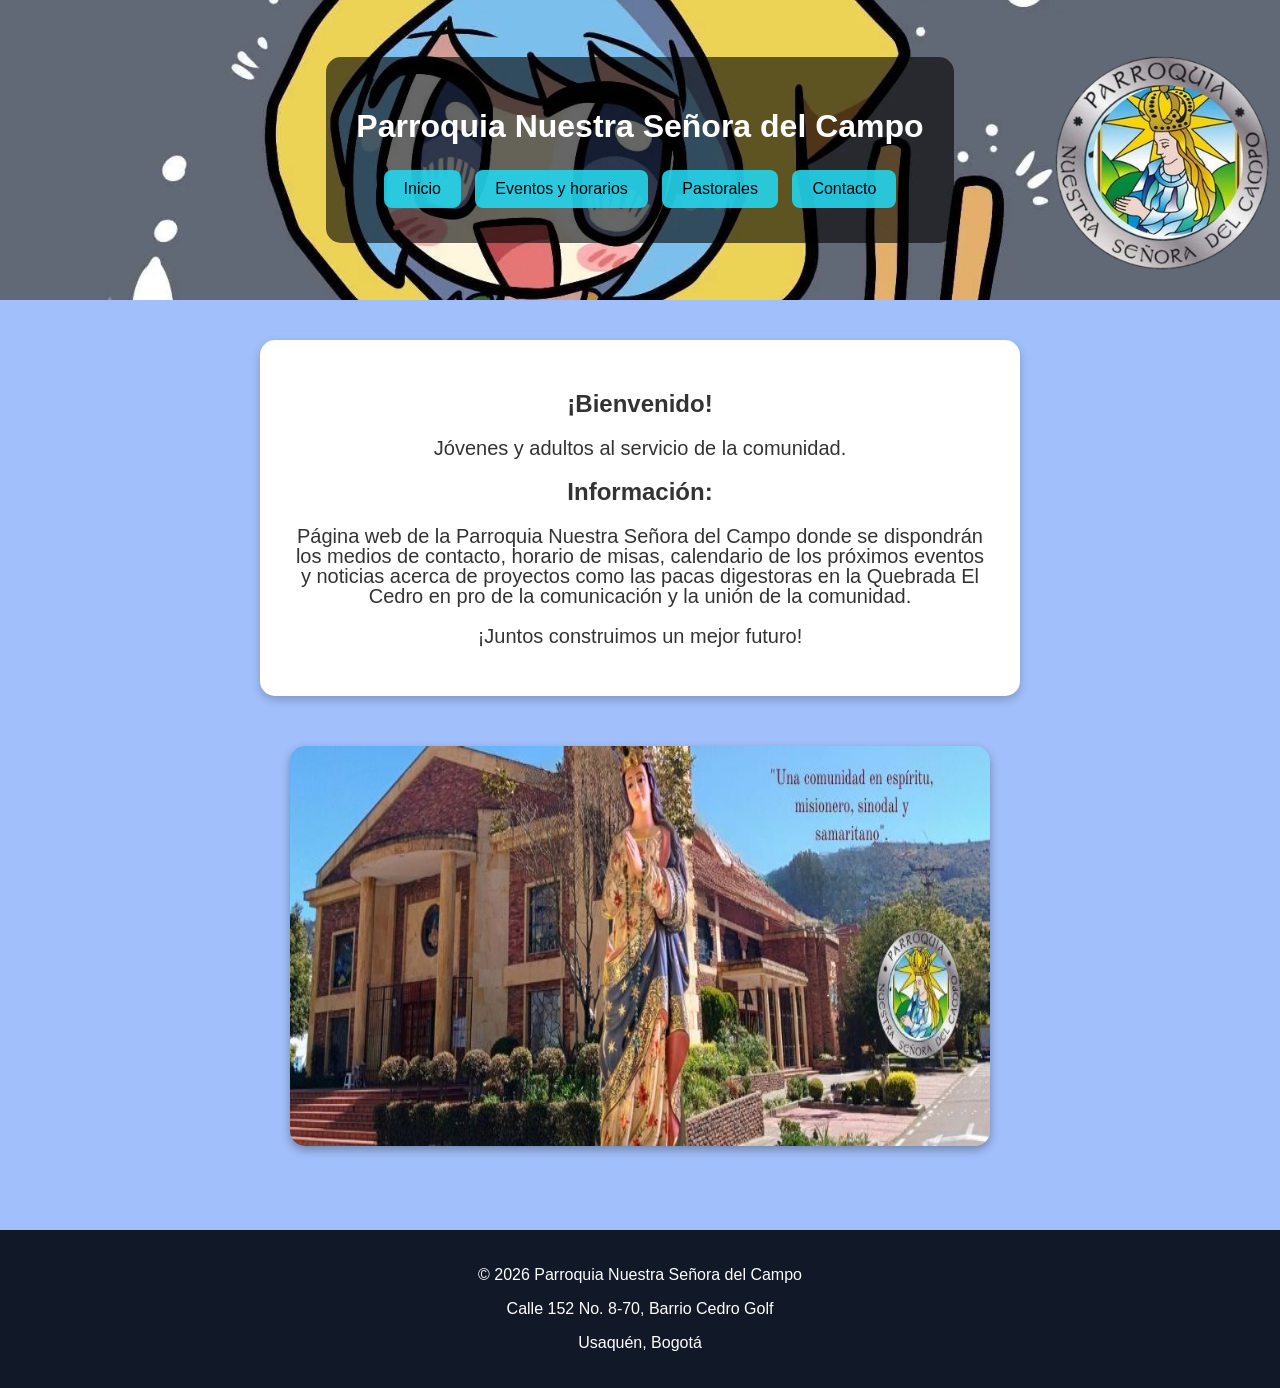
<file: index.html>
<!DOCTYPE html>
<html lang="es">
<head>
    <meta charset="UTF-8">
    <title>Parroquia Nuestra Señora del Campo</title>
    <link rel="stylesheet" href="style.css">
</head>

<body>
 
<header>
    <div class="overlay">
        <h1>Parroquia Nuestra Señora del Campo</h1>

        <nav>
            <a href="index.html">Inicio</a>
            <a href="eventos.html">Eventos y horarios</a>
            <a href="proyectos.html">Pastorales</a>
            <a href="contacto.html">Contacto</a>
        </nav>
    </div>
</header>

<main>
    <section class="bienvenida">
        <div class="cuadro-texto">
            <h2>¡Bienvenido!</h2>
        
            <p>
                Jóvenes y adultos al servicio de la comunidad.
            </p>
        
            <h2>Información:</h2>
             
            <p>
                Página web de la Parroquia Nuestra Señora del Campo donde se dispondrán los medios de contacto,
                horario de misas, calendario de los próximos eventos y noticias acerca de proyectos como las
                pacas digestoras en la Quebrada El Cedro en pro de la comunicación y la unión de la comunidad.
            </p>

            <p>¡Juntos construimos un mejor futuro!</p>



        </div>


        <img src="img/481179340_623775093627806_3157286038232801492_n.jpg" height="400" width="200">


</main>

<footer>
    <p>© 2026 Parroquia Nuestra Señora del Campo</p>
    <p>Calle 152 No. 8-70, Barrio Cedro Golf</p>
    <p>Usaquén, Bogotá</p>
</footer>
    
</body>
</html>
</file>
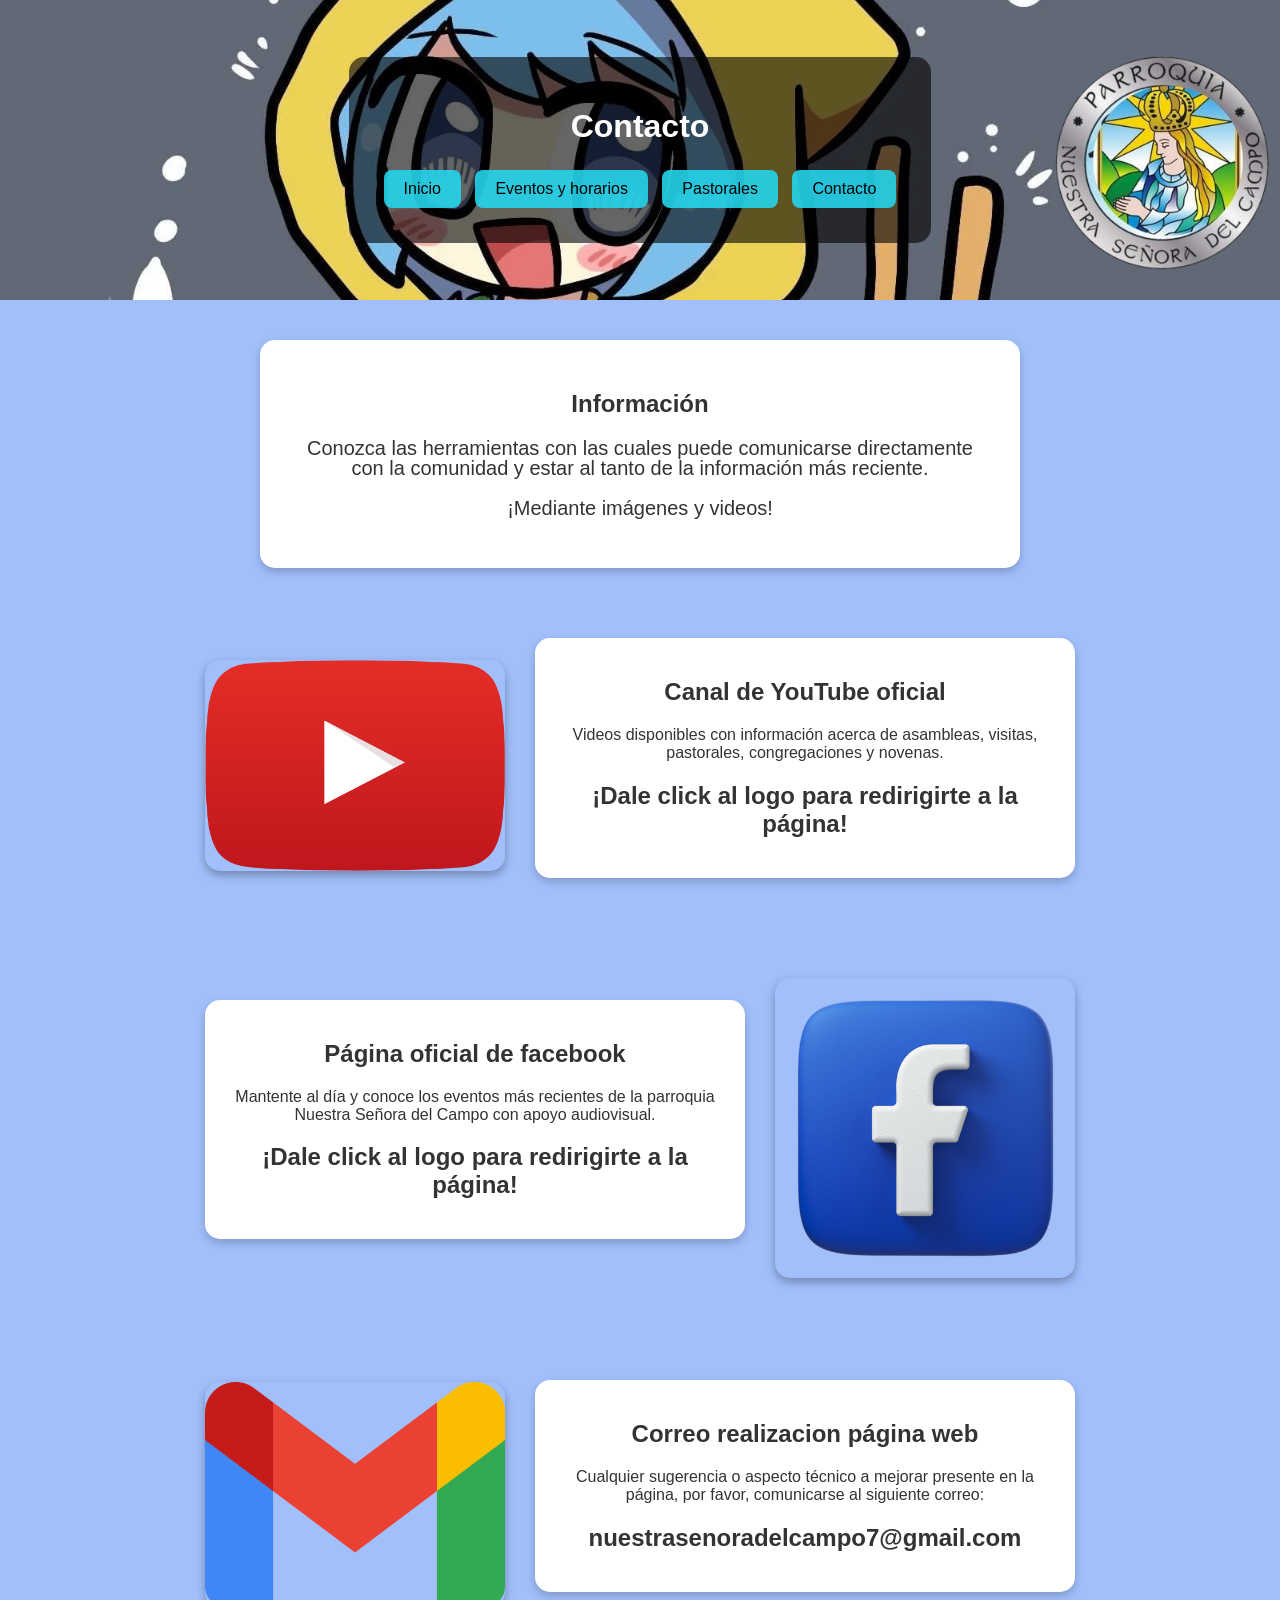
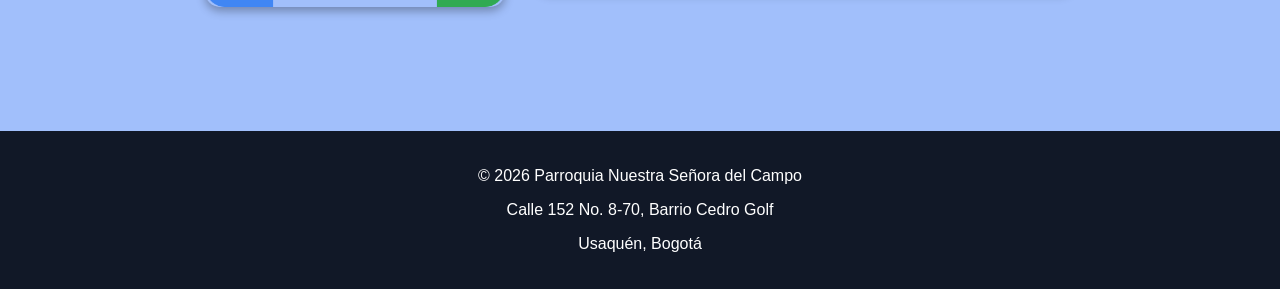
<file: contacto.html>
<!DOCTYPE html>
<html lang="es">
<head>
    <meta charset="UTF-8">
    <title>Contactos</title>
    <link rel="stylesheet" href="style.css">
</head>
<body>

<header>
    <div class="overlay">
        <h1>Contacto</h1> 
        <nav>
            <a href="index.html">Inicio</a>
            <a href="eventos.html">Eventos y horarios</a>
            <a href="proyectos.html">Pastorales</a>
            <a href="contacto.html">Contacto</a>
        </nav>
    </div>
</header>

<main>

    <section class="bienvenida">
        <div class="cuadro-texto">
            <h2>Información</h2>
        
            <p>
                Conozca las herramientas con las cuales puede comunicarse directamente con la comunidad y
                 estar al tanto de la información más reciente.
                <p>¡Mediante imágenes y videos!
                </p>
            </p>


        </div>

        <section class="contenido">
            <a href="https://www.youtube.com/@parroquianuestrasenoradelc1324/videos">
                <img class=img3 
                    src="img/580b57fcd9996e24bc43c545.png" alt="Imagen parroquia">
            </a>
            <div class="texto">
                <h2>Canal de YouTube oficial</h2>
                <p>
                   Videos disponibles con información acerca de asambleas, visitas, pastorales, congregaciones y novenas.
                   <p><h2>¡Dale click al logo para redirigirte a la página!</h2></p>
                </p>
            </div>
        </section>





        <section class="contenido">
            <div class="texto">
                <h2>Página oficial de facebook</h2>
                <p>
                    Mantente al día y conoce los eventos más recientes de la parroquia 
                    Nuestra Señora del Campo con apoyo audiovisual.
                    <p><h2>¡Dale click al logo para redirigirte a la página!</h2></p>
                </p>
            </div>
            <a href="https://www.facebook.com/p/Parroquia-Nuestra-Se%C3%B1ora-Del-Campo-100079859615962/">
                <img class=img2
                     src="img/facebook_logo_icon_257007.webp" alt="Imagen parroquia">
            </a>
            
        </section>






        <section class="contenido">
            <a href="https://workspace.google.com/intl/es-419/gmail/">
                <img class=img1 
                     src="img/Gmail_icon_(2020).svg.png" alt="Imagen parroquia">
            </a>
            <div class="texto">
                <h2>Correo realizacion página web</h2>
        
                <p>
                    Cualquier sugerencia o aspecto técnico a mejorar presente en la página, 
                    por favor, comunicarse al siguiente correo:

                    <p><h2>nuestrasenoradelcampo7@gmail.com</h2></p>
                </p>
            </div>
        </section>



</main>

<footer>
    <p>© 2026 Parroquia Nuestra Señora del Campo</p>
    <p>Calle 152 No. 8-70, Barrio Cedro Golf</p>
    <p>Usaquén, Bogotá</p>
</footer>

</body>
</html>
</file>
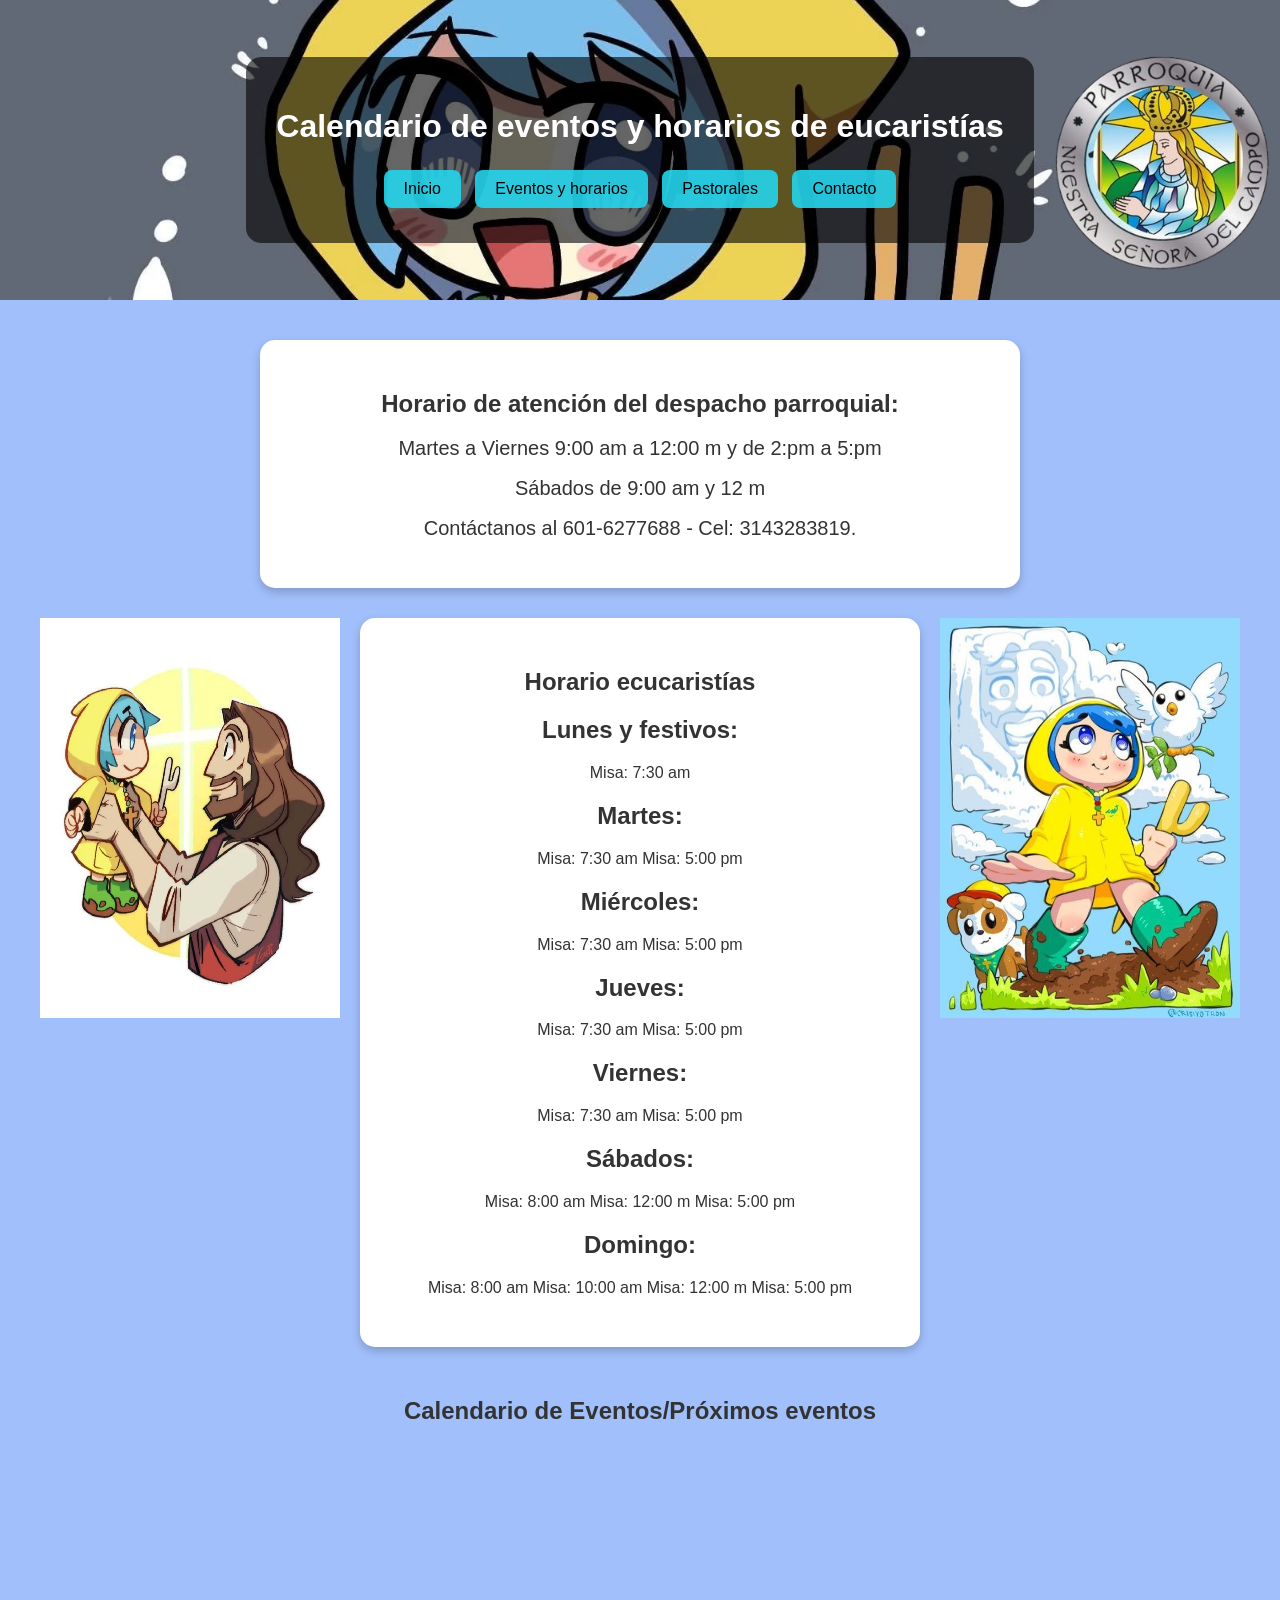
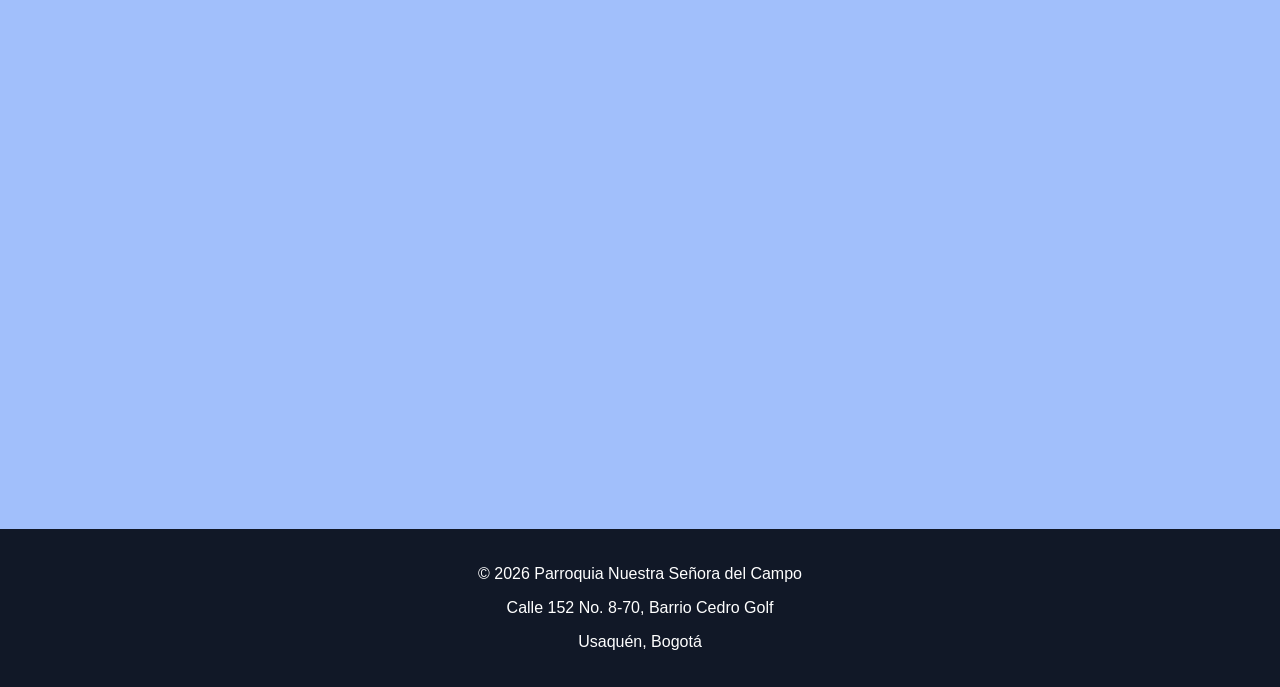
<file: eventos.html>
<!DOCTYPE html>
<html lang="es">
<head>
    <meta charset="UTF-8">
    <title>Eventos y horarios</title>
    <link rel="stylesheet" href="style.css">
</head>
<body>

<header>
    <div class="overlay">
        <h1>Calendario de eventos y horarios de eucaristías</h1>
    
        <nav>
            <a href="index.html">Inicio</a>
            <a href="eventos.html">Eventos y horarios</a>
            <a href="proyectos.html">Pastorales</a>
            <a href="contacto.html">Contacto</a>
        </nav>
    </div>
</header>

<main>

    <section class="bienvenida">
        <div class="cuadro-texto">
           <h2>Horario de atención del despacho parroquial: </h2> 
           <p>Martes a Viernes  9:00 am a 12:00 m y de 2:pm a 5:pm </p>
           <p>Sábados de 9:00 am y 12 m </p>
            
           <p>Contáctanos  al 601-6277688  - Cel: 3143283819.</p>

        </div>
    </section>



    <section class="contenedor">
    
            <img src="img/dedd0b7998f2a70f238909ebdce35f05.jpg">
  

        <div class="cuadro-texto">


           <h2>Horario ecucaristías</h2>
             
           <p><h2>Lunes y festivos:</h2> Misa: 7:30 am</p>
           <p><h2>Martes:</h2>Misa: 7:30 am   Misa: 5:00 pm</p>
           <p><h2>Miércoles:</h2>Misa: 7:30 am   Misa: 5:00 pm </p>
           <p><h2>Jueves:</h2>Misa: 7:30 am   Misa: 5:00 pm </p>
           <p><h2>Viernes:</h2>Misa: 7:30 am   Misa: 5:00 pm </p>
           <p><h2>Sábados:</h2>Misa: 8:00 am   Misa: 12:00 m   Misa: 5:00 pm</p>
           <p><h2>Domingo:</h2>Misa: 8:00 am   Misa: 10:00 am   Misa: 12:00 m   Misa: 5:00 pm</p>

        </div>

       
            <img src="img/ed1a58e8efacc43957a0bd2b5c5516e6.jpg">
   

    </section>
       


    <section class="calendario">


        <section class="contenedor">

        <h2>Calendario de Eventos/Próximos eventos</h2>
           
        </section>


        <iframe 
        src="https://calendar.google.com/calendar/embed?src=nuestrasenoradelcampo7%40gmail.com&ctz=America%2FBogota"
        style="border: 0"
        width="900"
        height="600"
        frameborder="0"
        scrolling="no">
        </iframe>
    
    </section>


</main>

<footer>
    <p>© 2026 Parroquia Nuestra Señora del Campo</p>
    <p>Calle 152 No. 8-70, Barrio Cedro Golf</p>
    <p>Usaquén, Bogotá</p>
</footer>

</body>
</html>
</file>
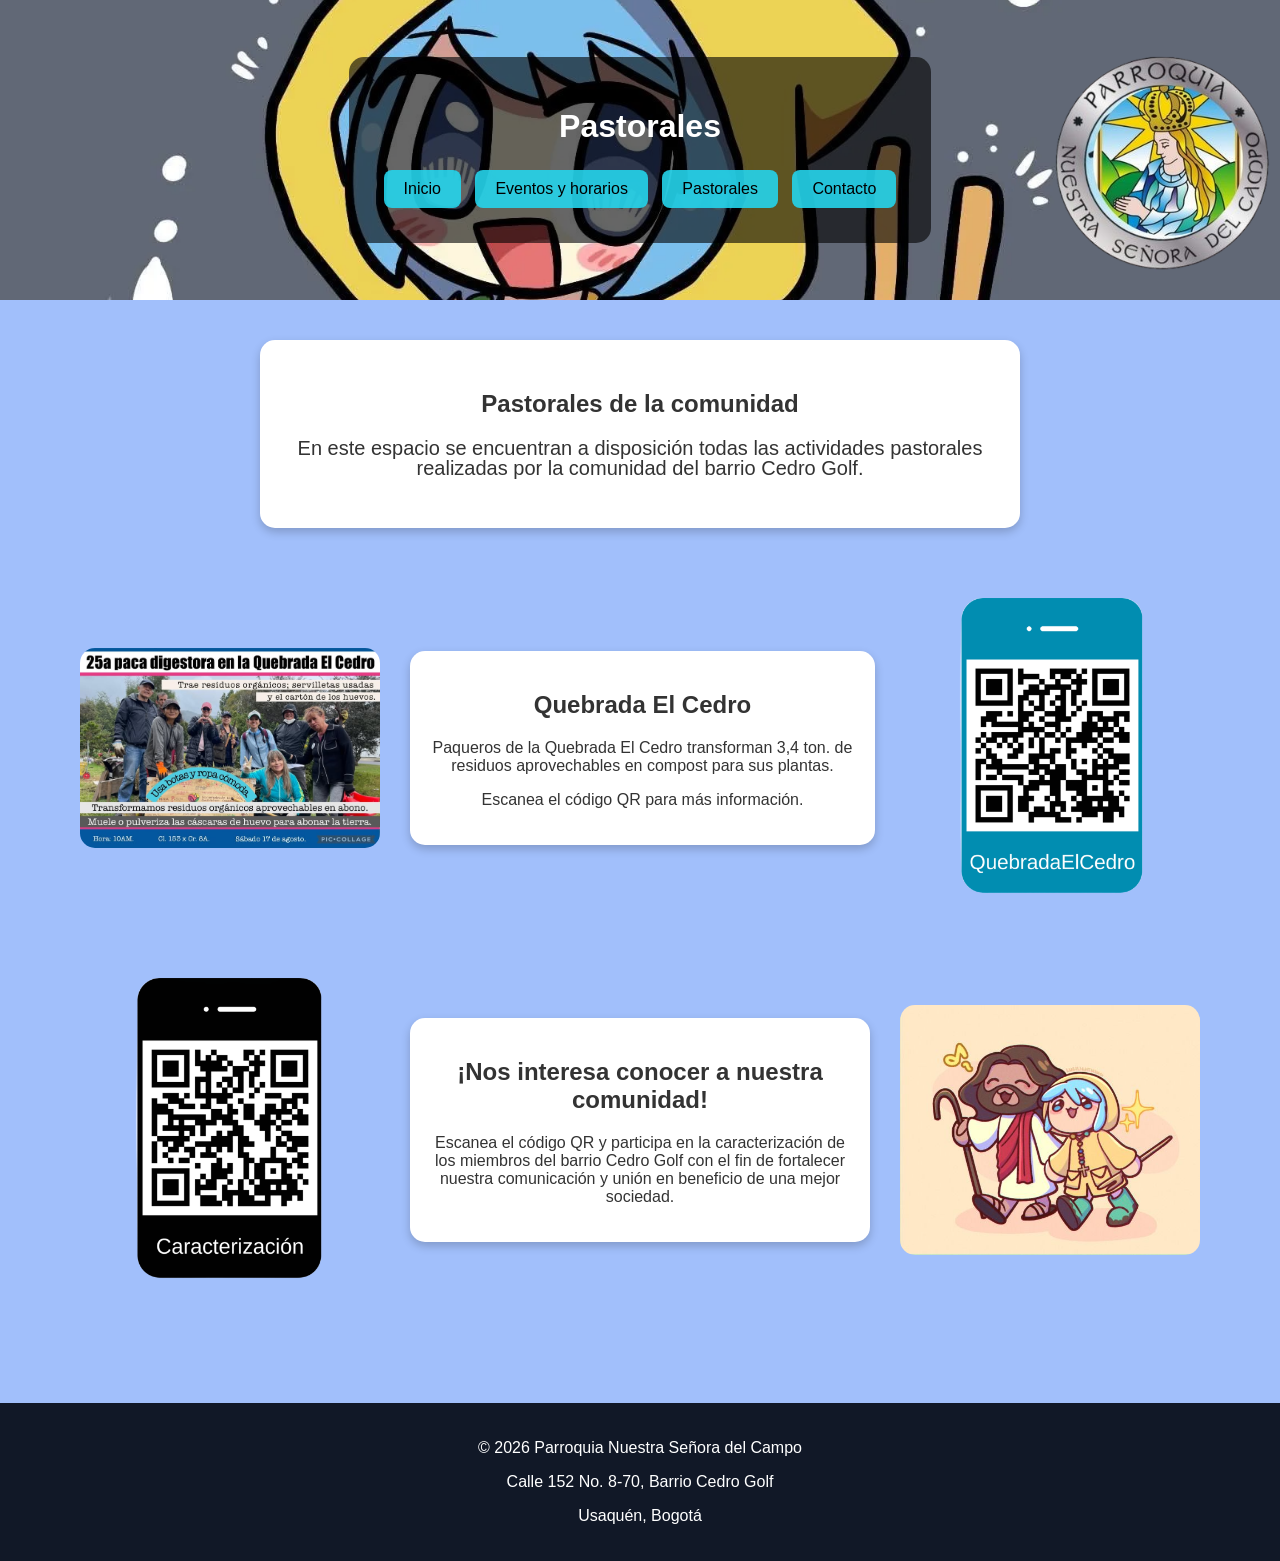
<file: proyectos.html>
<!DOCTYPE html>
<html lang="es">
<head>
    <meta charset="UTF-8">
    <title>Servicios</title>
    <link rel="stylesheet" href="style.css">
</head>
<body>

<header>
    <div class="overlay">
        <h1>Pastorales</h1>
        <nav>
            <a href="index.html">Inicio</a>
            <a href="eventos.html">Eventos y horarios</a>
            <a href="proyectos.html">Pastorales</a>
            <a href="contacto.html">Contacto</a>
        </nav>
    </div>
</header>

<main>

    <section class="bienvenida">
        <div class="cuadro-texto">
        
            <h2>Pastorales de la comunidad</h2>
             <p>En este espacio se encuentran a disposición todas las actividades
                pastorales realizadas por la comunidad del barrio Cedro Golf.
             </p>
        </div>
    </section> 

    
    <section class="contenido">

        <img src="img/515565984_10163728670479783_8410723093711531949_n.jpg" alt="Imagen parroquia">
    
        <div class="texto">
            <h2>Quebrada El Cedro</h2>
    
            <p>
                Paqueros de la Quebrada El Cedro transforman 3,4 ton. de residuos aprovechables en compost para sus plantas. 
            </p>
            <p>
            Escanea el código QR para más información. 
            </p>


        </div>
     
        <img src="img/Q4GyfM.png" alt="Imagen parroquia" height="300" width="050">
        
    </section>


    <section class="contenido">

        <img src="img/Jt1920.png" alt="Imagen parroquia">
    
        <div class="texto">
            <h2>¡Nos interesa conocer a nuestra comunidad!</h2>
    
            <p>
                Escanea el código QR y participa en la caracterización de los miembros 
                del barrio Cedro Golf con el fin de fortalecer nuestra comunicación y 
                unión en beneficio de una mejor sociedad.
            </p>
        </div>

        <img src="img/027596999362ba8ea2da6039dc91f944.jpg" alt="Imagen parroquia">


    </section>


    
</main>

<footer>
    <p>© 2026 Parroquia Nuestra Señora del Campo</p>
    <p>Calle 152 No. 8-70, Barrio Cedro Golf</p>
    <p>Usaquén, Bogotá</p>
</footer>

</body>
</html>
</file>
<file: style.css>
body {
    font-family: Arial, sans-serif;
    margin: 0;
    background-color: #a1bffb;
    color: #333;
}

/* HEADER CON IMAGEN */
header {
    background-image: url("img/6724ff4c00221ce2a558dc86_6724ff3fccb5e673b61a2ac0_GbPYiPBbQAA-EcQ (2).webp");
    background-size: cover;
    background-position: center;

    height: 300px;

    display: flex;
    justify-content: center;
    align-items: center;
}

/* CUADRO OSCURO ENCIMA DE LA IMAGEN */
.overlay {
    background: rgba(0, 0, 0, 0.6);

    padding: 30px;
    border-radius: 15px;

    text-align: center;
}

/* TITULO */
header h1 {
    color: rgb(255, 255, 255);
    margin-bottom: 20px;
}

/* NAV */
nav a {
    text-decoration: none;

    color: rgb(0, 0, 0);

    background: rgba(37, 212, 235, 0.9);

    padding: 10px 20px;

    margin: 5px;

    border-radius: 8px;

    display: inline-block;

    transition: 0.3s;
}

nav a:hover {
    background: #f6fa2d;
    transform: scale(1.05);
}

/* MAIN */
main {
    padding: 40px;
    text-align: center;
}

/* SECCIÓN */
.bienvenida img {
    width: 80%;
    max-width: 700px;

    border-radius: 15px;

    margin-top: 20px;

    box-shadow: 0 4px 10px rgba(0,0,0,0.3);
}

/* CUADRO DE TEXTO */
.cuadro-texto {
    background: rgb(255, 255, 255);

    display: inline-block;

    padding: 25px;

    border-radius: 15px;

    box-shadow: 0 4px 10px rgba(0,0,0,0.2);

    margin-bottom: 20px;
}


/* FOOTER */
footer {
    background: #111827;

    color: white;

    text-align: center;

    padding: 20px;

    margin-top: 40px;
}


.cuadro-texto {
    background: white;
    padding: 30px;
    border-radius: 15px;
    box-shadow: 0 4px 10px rgba(0,0,0,0.2);

    width: 80%;
    max-width: 700px;

    margin: auto;
    margin-bottom: 30px;
}

/* Tamaño del texto */
.cuadro-texto p {
    font-size: 20px;
    line-height: 1.0;
}

/* Texto más grande */
.texto-grande {
    font-size: 26px;
    font-weight: bold;
}

/* extra */
.contenido {
    display: flex;

    align-items: center;

    justify-content: center;

    gap: 30px;

    padding: 40px;
}

.contenido img {
    width: 300px;

    border-radius: 15px;
}

.texto {
    max-width: 500px;

    background: white;

    padding: 20px;

    border-radius: 15px;

    box-shadow: 0 4px 10px rgba(0,0,0,0.2);
}


/*MAS EXTRAS*/

.contenedor {
    display: flex;       /* elementos en fila */
    gap: 20px;           /* espacio entre imágenes */
    justify-content: center;
}

.contenedor img {
    width: 300px;
    height: 400px;
}






.video-parroquia {
    text-align: center;
    margin-top: 40px;
}

.contenedor-video iframe {
    border-radius: 15px;
    border: none;
    max-width: 100%;
}
</file>
